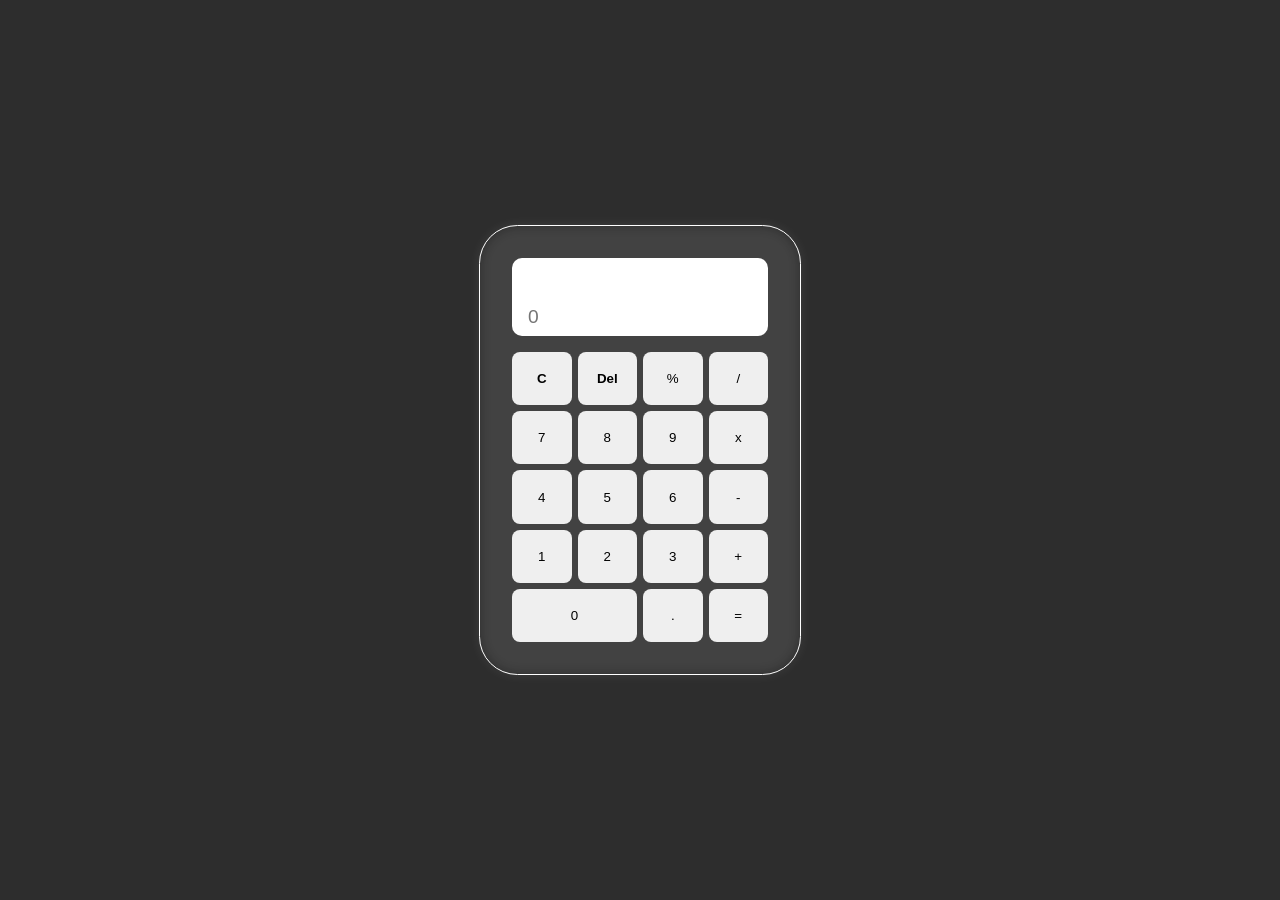
<file: Calculator/index.html>
<!DOCTYPE html>
<html lang="en">
<head>
    <meta charset="UTF-8">
    <meta name="viewport" content="width=device-width, initial-scale=1.0">
    <title>Calculator</title>
    <link rel="stylesheet" href="style.css">
</head>
<body>
    <div class="wrapper">

        <div class="bg">
            <div class="calBody">
                <div class="displayContainer">
                    <input id="display" type="text" placeholder="0" readonly>
                </div>
                <div class="buttonsContainer">
                    <button id="clear" value="C">C</button>
                    <button id="del" value="Del">Del</button>
                    <button class="btns" value="%">%</button>
                    <button class="btns" value="/">/</button>
                    <button class="btns" value="7">7</button>
                    <button class="btns" value="8">8</button>
                    <button class="btns" value="9">9</button>
                    <button class="btns" value="*">x</button>
                    <button class="btns" value="4">4</button>
                    <button class="btns" value="5">5</button>
                    <button class="btns" value="6">6</button>
                    <button class="btns" value="-">-</button>
                    <button class="btns" value="1">1</button>
                    <button class="btns" value="2">2</button>
                    <button class="btns" value="3">3</button>
                    <button class="btns" value="+">+</button>
                    <button class="btns zero" value="0">0</button>
                    <button class="btns" value=".">.</button>
                    <button id="equal">=</button>
                </div>
            </div>
        </div>

    </div>
</body>
<script src="./app.js"></script>
</html>
</file>
<file: Calculator/style.css>
* {
    margin: 0;
    padding: 0;
    box-sizing: border-box;
}

.bg {
    width: 100%;
    height: 100dvh;
    background-color: #2d2d2d;
    display: flex;
    justify-content: center;
    align-items: center;
    position: relative;
}

.calBody {
    padding: 2rem;
    border: 1px solid #fff;
    border-radius: 2.4rem;
    position: relative;
    background: transparent;
    z-index: 1;
}

.calBody::before {
    content: "";
    position: absolute;
    inset: 0;
    width: 100%;
    height: 100%;
    border-radius: 2.4rem;
    filter: blur(6px);
    z-index: -1;
    background: #ffffff1a;
}

.buttonsContainer  {
    display: grid;
    grid-template-columns: repeat( 4 , 1fr);
    gap: 6px;
}

.zero {
    grid-column: span 2;
}

input {
    padding: 3rem 0 .5rem 1rem;
    font-size: larger;
    border-radius: 10px;
    border: none;
    margin-bottom: 1rem;
}

button {
    padding: 1.2rem;
    border-radius: 8px;
    border: none;
    transition: all ease .22s;
}

#clear , #del {
    font-weight: bold;
}

button:hover {
    background-color: #302727;
    color: #fff;
}
</file>
